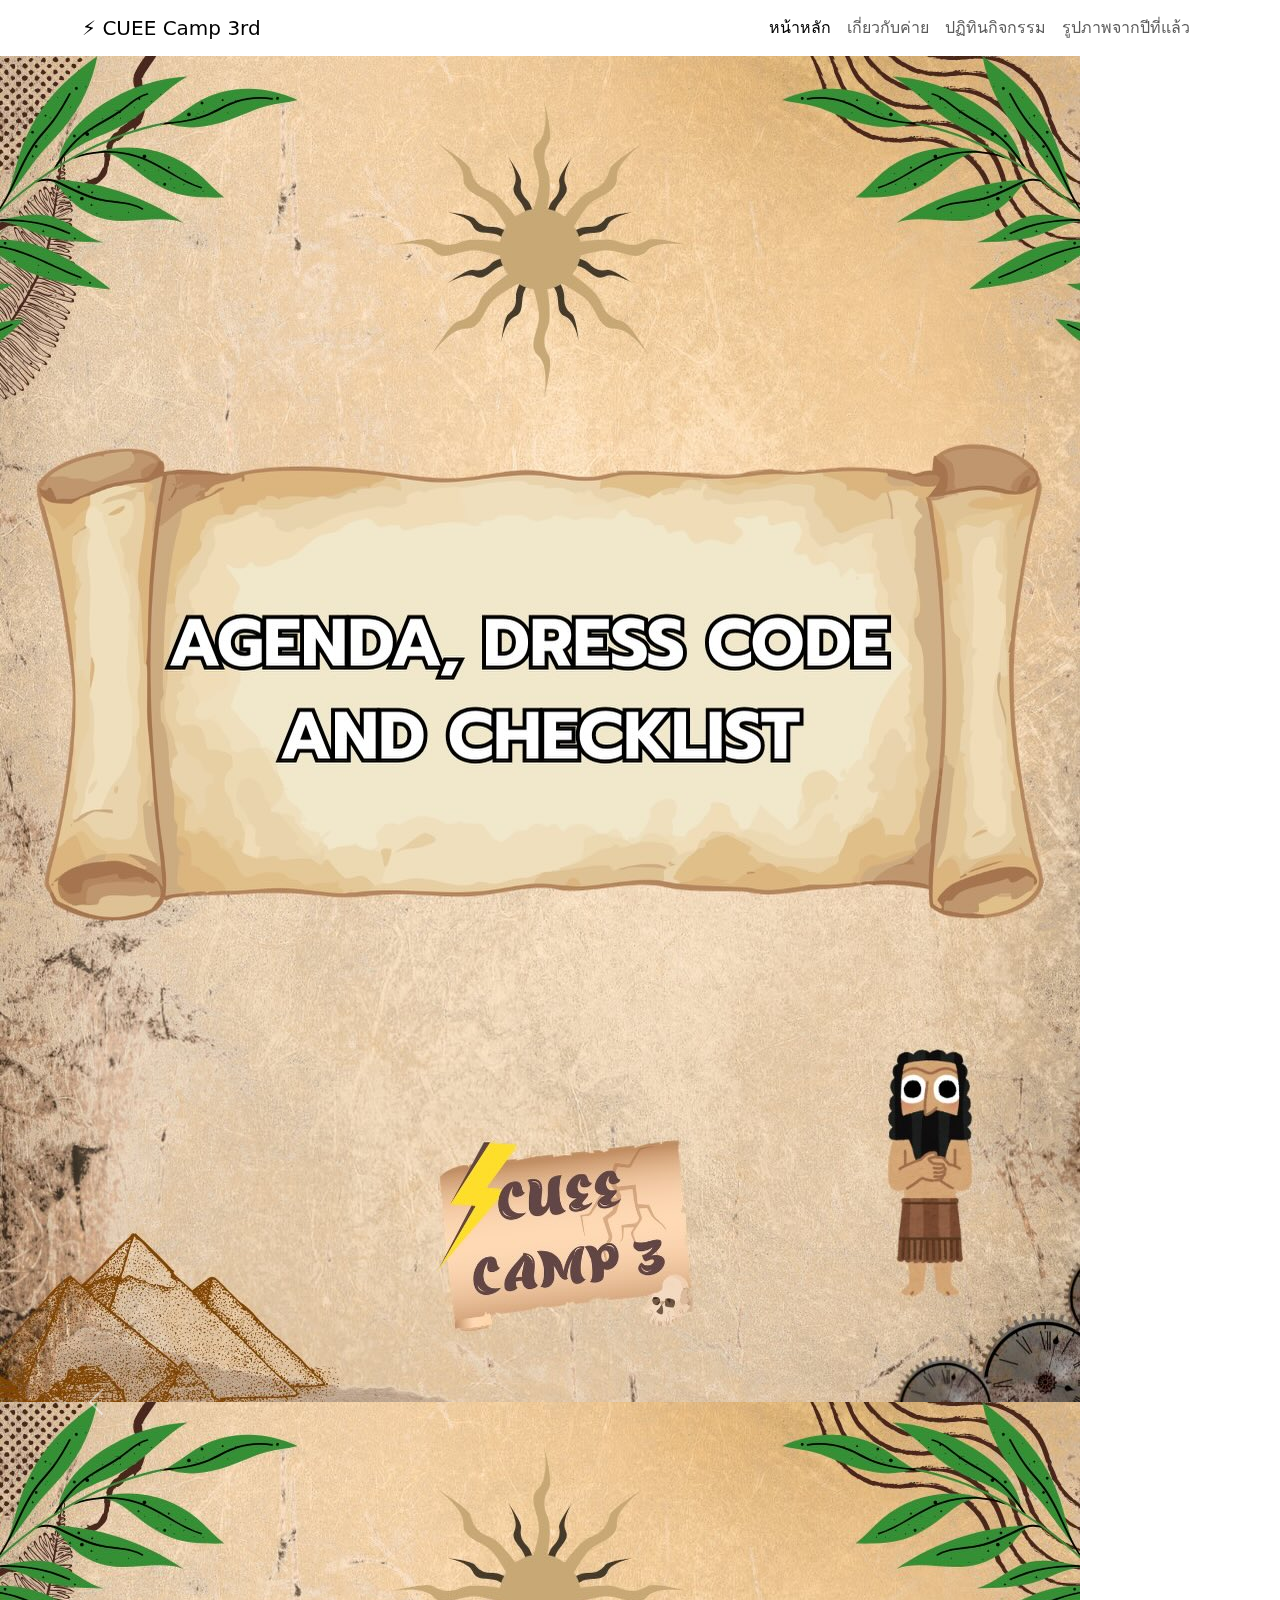
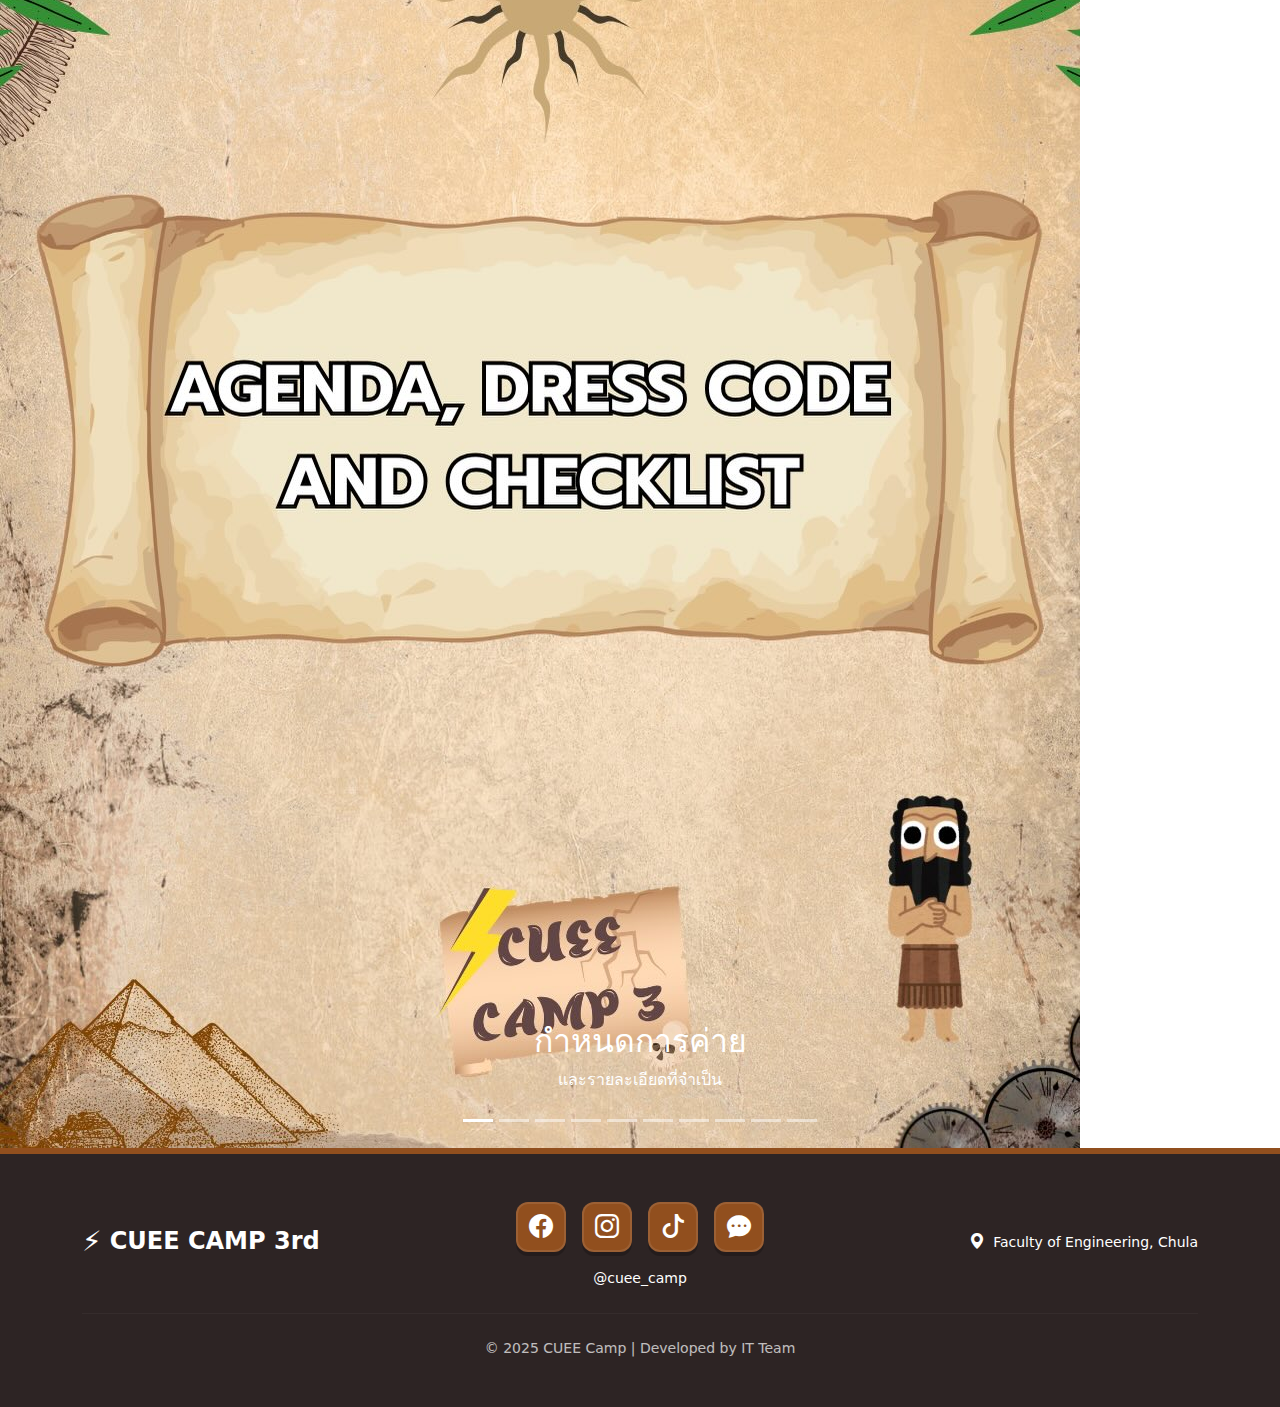
<file: index.html>
<!DOCTYPE html>
<html lang="en">

<head>
    <meta charset="UTF-8">
    <meta name="viewport" content="width=device-width, initial-scale=1.0">
    <title>CUEE Camp 3rd</title>

    <link href="https://cdn.jsdelivr.net/npm/bootstrap@5.3.0/dist/css/bootstrap.min.css" rel="stylesheet">
    <link href="https://fonts.googleapis.com/css2?family=Prompt:wght@300;500;700&display=swap" rel="stylesheet">
    <link rel="stylesheet" href="assets/css/style.css">
</head>

<body>
    <nav class="navbar navbar-expand-lg theme-navbar sticky-top">
        <div class="container">
            <a class="navbar-brand" href="index.html">⚡ CUEE Camp 3rd</a>
            <button class="navbar-toggler" type="button" data-bs-toggle="collapse" data-bs-target="#navbarNav">
                <span class="navbar-toggler-icon"></span>
            </button>
            <div class="collapse navbar-collapse justify-content-end" id="navbarNav">
                <ul class="navbar-nav">
                    <li class="nav-item"><a class="nav-link active" href="index.html">หน้าหลัก</a></li>
                    <li class="nav-item"><a class="nav-link" href="about.html">เกี่ยวกับค่าย</a></li>
                    <li class="nav-item"><a class="nav-link" href="calendar.html">ปฏิทินกิจกรรม</a></li>
                    <li class="nav-item"><a class="nav-link" href="photos.html">รูปภาพจากปีที่แล้ว</a></li>
                </ul>
            </div>
        </div>
    </nav>

    <header>
        <div id="heroCarousel" class="carousel slide carousel-fade" data-bs-ride="carousel" data-bs-interval="4000">
            <div class="carousel-indicators">
                <button type="button" data-bs-target="#heroCarousel" data-bs-slide-to="0" class="active"></button>
                <button type="button" data-bs-target="#heroCarousel" data-bs-slide-to="1"></button>
                <button type="button" data-bs-target="#heroCarousel" data-bs-slide-to="2"></button>
                <button type="button" data-bs-target="#heroCarousel" data-bs-slide-to="3"></button>
                <button type="button" data-bs-target="#heroCarousel" data-bs-slide-to="4"></button>
                <button type="button" data-bs-target="#heroCarousel" data-bs-slide-to="5"></button>
                <button type="button" data-bs-target="#heroCarousel" data-bs-slide-to="6"></button>
                <button type="button" data-bs-target="#heroCarousel" data-bs-slide-to="7"></button>
                <button type="button" data-bs-target="#heroCarousel" data-bs-slide-to="8"></button>
                <button type="button" data-bs-target="#heroCarousel" data-bs-slide-to="9"></button>
            </div>

            <div class="carousel-inner">
                <div class="carousel-item hero-carousel-item active">
                    <a href="https://www.instagram.com/p/DVdHEjjkUQW/?utm_source=ig_web_copy_link&igsh=MzRlODBiNWFlZA=="
                        target="_blank" class="slide-link-wrapper">
                        <img src="assets/img/Schedule_0.jpg" class="bg-blur-img" alt="Background Blur">
                        <div class="main-img-container">
                            <img src="assets/img/Schedule_0.jpg" class="hero-main-img" alt="Schedule_0">
                        </div>
                    </a>
                    <div class="carousel-caption theme-caption">
                        <h2>กำหนดการค่าย</h2>
                        <p>และรายละเอียดที่จำเป็น</p>
                    </div>
                </div>

                <div class="carousel-item hero-carousel-item">
                    <a href="https://www.instagram.com/p/DVdHEjjkUQW/?utm_source=ig_web_copy_link&igsh=MzRlODBiNWFlZA=="
                        target="_blank" class="slide-link-wrapper">
                        <img src="assets/img/Schedule_1.jpg" class="bg-blur-img" alt="Background Blur">
                        <div class="main-img-container">
                            <img src="assets/img/Schedule_1.jpg" class="hero-main-img" alt="Schedule_1">
                        </div>
                    </a>
                    <div class="carousel-caption theme-caption">
                        <h2>กำหนดการค่าย</h2>
                        <p>และรายละเอียดที่จำเป็น</p>
                    </div>
                </div>

                <div class="carousel-item hero-carousel-item">
                    <a href="https://www.instagram.com/p/DVdHEjjkUQW/?utm_source=ig_web_copy_link&igsh=MzRlODBiNWFlZA=="
                        target="_blank" class="slide-link-wrapper">
                        <img src="assets/img/Schedule_2.jpg" class="bg-blur-img" alt="Background Blur">
                        <div class="main-img-container">
                            <img src="assets/img/Schedule_2.jpg" class="hero-main-img" alt="Schedule_2">
                        </div>
                    </a>
                    <div class="carousel-caption theme-caption">
                        <h2>กำหนดการค่าย</h2>
                        <p>และรายละเอียดที่จำเป็น</p>
                    </div>
                </div>

                <div class="carousel-item hero-carousel-item">
                    <a href="https://www.instagram.com/p/DVdHEjjkUQW/?utm_source=ig_web_copy_link&igsh=MzRlODBiNWFlZA=="
                        target="_blank" class="slide-link-wrapper">
                        <img src="assets/img/Schedule_3.jpg" class="bg-blur-img" alt="Background Blur">
                        <div class="main-img-container">
                            <img src="assets/img/Schedule_3.jpg" class="hero-main-img" alt="Schedule_3">
                        </div>
                    </a>
                    <div class="carousel-caption theme-caption">
                        <h2>กำหนดการค่าย</h2>
                        <p>และรายละเอียดที่จำเป็น</p>
                    </div>
                </div>

                <div class="carousel-item hero-carousel-item">
                    <a href="https://www.instagram.com/p/DVdHEjjkUQW/?utm_source=ig_web_copy_link&igsh=MzRlODBiNWFlZA=="
                        target="_blank" class="slide-link-wrapper">
                        <img src="assets/img/Schedule_4.jpg" class="bg-blur-img" alt="Background Blur">
                        <div class="main-img-container">
                            <img src="assets/img/Schedule_4.jpg" class="hero-main-img" alt="Schedule_4">
                        </div>
                    </a>
                    <div class="carousel-caption theme-caption">
                        <h2>กำหนดการค่าย</h2>
                        <p>และรายละเอียดที่จำเป็น</p>
                    </div>
                </div>

                <div class="carousel-item hero-carousel-item">
                    <a href="https://www.instagram.com/p/DVdHEjjkUQW/?utm_source=ig_web_copy_link&igsh=MzRlODBiNWFlZA=="
                        target="_blank" class="slide-link-wrapper">
                        <img src="assets/img/Schedule_5.jpg" class="bg-blur-img" alt="Background Blur">
                        <div class="main-img-container">
                            <img src="assets/img/Schedule_5.jpg" class="hero-main-img" alt="Schedule_5">
                        </div>
                    </a>
                    <div class="carousel-caption theme-caption">
                        <h2>กำหนดการค่าย</h2>
                        <p>และรายละเอียดที่จำเป็น</p>
                    </div>
                </div>

                <div class="carousel-item hero-carousel-item">
                    <a href="https://www.instagram.com/p/DVdHEjjkUQW/?utm_source=ig_web_copy_link&igsh=MzRlODBiNWFlZA=="
                        target="_blank" class="slide-link-wrapper">
                        <img src="assets/img/Schedule_6.jpg" class="bg-blur-img" alt="Background Blur">
                        <div class="main-img-container">
                            <img src="assets/img/Schedule_6.jpg" class="hero-main-img" alt="Schedule_6">
                        </div>
                    </a>
                    <div class="carousel-caption theme-caption">
                        <h2>กำหนดการค่าย</h2>
                        <p>และรายละเอียดที่จำเป็น</p>
                    </div>
                </div>

                <div class="carousel-item hero-carousel-item">
                    <a href="https://www.instagram.com/p/DVdHEjjkUQW/?utm_source=ig_web_copy_link&igsh=MzRlODBiNWFlZA=="
                        target="_blank" class="slide-link-wrapper">
                        <img src="assets/img/Schedule_7.jpg" class="bg-blur-img" alt="Background Blur">
                        <div class="main-img-container">
                            <img src="assets/img/Schedule_7.jpg" class="hero-main-img" alt="Schedule_7">
                        </div>
                    </a>
                    <div class="carousel-caption theme-caption">
                        <h2>กำหนดการค่าย</h2>
                        <p>และรายละเอียดที่จำเป็น</p>
                    </div>
                </div>

                <div class="carousel-item hero-carousel-item">
                    <a href="https://www.instagram.com/p/DVdHEjjkUQW/?utm_source=ig_web_copy_link&igsh=MzRlODBiNWFlZA=="
                        target="_blank" class="slide-link-wrapper">
                        <img src="assets/img/Schedule_8.jpg" class="bg-blur-img" alt="Background Blur">
                        <div class="main-img-container">
                            <img src="assets/img/Schedule_8.jpg" class="hero-main-img" alt="Schedule_8">
                        </div>
                    </a>
                    <div class="carousel-caption theme-caption">
                        <h2>กำหนดการค่าย</h2>
                        <p>และรายละเอียดที่จำเป็น</p>
                    </div>
                </div>

                <div class="carousel-item hero-carousel-item">
                    <a href="https://www.instagram.com/p/DVdHEjjkUQW/?utm_source=ig_web_copy_link&igsh=MzRlODBiNWFlZA=="
                        target="_blank" class="slide-link-wrapper">
                        <img src="assets/img/Schedule_9.jpg" class="bg-blur-img" alt="Background Blur">
                        <div class="main-img-container">
                            <img src="assets/img/Schedule_9.jpg" class="hero-main-img" alt="Schedule_9">
                        </div>
                    </a>
                    <div class="carousel-caption theme-caption">
                        <h2>กำหนดการค่าย</h2>
                        <p>และรายละเอียดที่จำเป็น</p>
                    </div>
                </div>

            </div>

            <button class="carousel-control-prev" type="button" data-bs-target="#heroCarousel" data-bs-slide="prev">
                <span class="carousel-control-prev-icon" aria-hidden="true"></span>
                <span class="visually-hidden">Previous</span>
            </button>
            <button class="carousel-control-next" type="button" data-bs-target="#heroCarousel" data-bs-slide="next">
                <span class="carousel-control-next-icon" aria-hidden="true"></span>
                <span class="visually-hidden">Next</span>
            </button>
        </div>
    </header>

    <footer class="theme-footer py-5 mt-auto">
        <div class="container">
            <div class="row g-4 align-items-center">
                <div class="col-lg-4 text-center text-lg-start">
                    <div class="d-flex align-items-center justify-content-center justify-content-lg-start mb-2">
                        <span class="fs-3 me-2">⚡</span>
                        <h4 class="mb-0 fw-bold text-white">CUEE CAMP 3rd</h4>
                    </div>
                </div>
                <div class="col-lg-4">
                    <div class="d-flex justify-content-center gap-3">
                        <a href="https://www.facebook.com/cuee.camp" target="_blank" class="maya-social-btn"><i
                                class="bi bi-facebook"></i></a>
                        <a href="https://www.instagram.com/cuee_camp/" target="_blank" class="maya-social-btn"><i
                                class="bi bi-instagram"></i></a>
                        <a href="https://www.tiktok.com/@cuee.camp" target="_blank" class="maya-social-btn"><i
                                class="bi bi-tiktok"></i></a>
                        <a href="https://line.me/ti/g2/4aCM5Ptx7ls_haYC2glWKxF3ZjuGBRuXHDrrrg" target="_blank"
                            class="maya-social-btn"><i class="bi bi-chat-dots-fill"></i></a>
                    </div>
                    <p class="text-center mt-3 mb-0 small text-white">@cuee_camp</p>
                </div>
                <div class="col-lg-4 text-center text-lg-end">
                    <div class="mb-2"><i class="bi bi-geo-alt-fill me-2"></i><span class="small">Faculty of Engineering,
                            Chula</span></div>
                </div>
            </div>
            <hr class="my-4" style="border-color: rgba(255,255,255,0.15);">
            <div class="text-center">
                <p class="mb-0 small" style="opacity: 0.7;">&copy; 2025 CUEE Camp | Developed by IT Team</p>
            </div>
        </div>
    </footer>

    <style>
        .theme-footer {
            background-color: var(--maya-brown-dark, #2d2424) !important;
            border-top: 6px solid var(--maya-brown-red, #914F1E);
            color: #fff;
        }

        .maya-social-btn {
            width: 50px;
            height: 50px;
            background-color: var(--maya-brown-red, #914F1E);
            color: white !important;
            display: flex;
            align-items: center;
            justify-content: center;
            border-radius: 12px;
            font-size: 1.5rem;
            text-decoration: none;
            transition: all 0.3s ease;
            border: 2px solid rgba(255, 255, 255, 0.1);
            box-shadow: 0 4px 0 rgba(0, 0, 0, 0.2);
        }

        .maya-social-btn:hover {
            transform: translateY(-5px);
            background-color: var(--maya-sage, #B5C18E);
            color: var(--maya-brown-dark, #2d2424) !important;
            box-shadow: 0 8px 15px rgba(0, 0, 0, 0.3);
        }
    </style>

    <script src="https://cdn.jsdelivr.net/npm/bootstrap@5.3.0/dist/js/bootstrap.bundle.min.js"></script>
    <link rel="stylesheet" href="https://cdn.jsdelivr.net/npm/bootstrap-icons@1.11.1/font/bootstrap-icons.css">
    <script src="assets/js/main.js"></script>
</body>

</html>
</file>
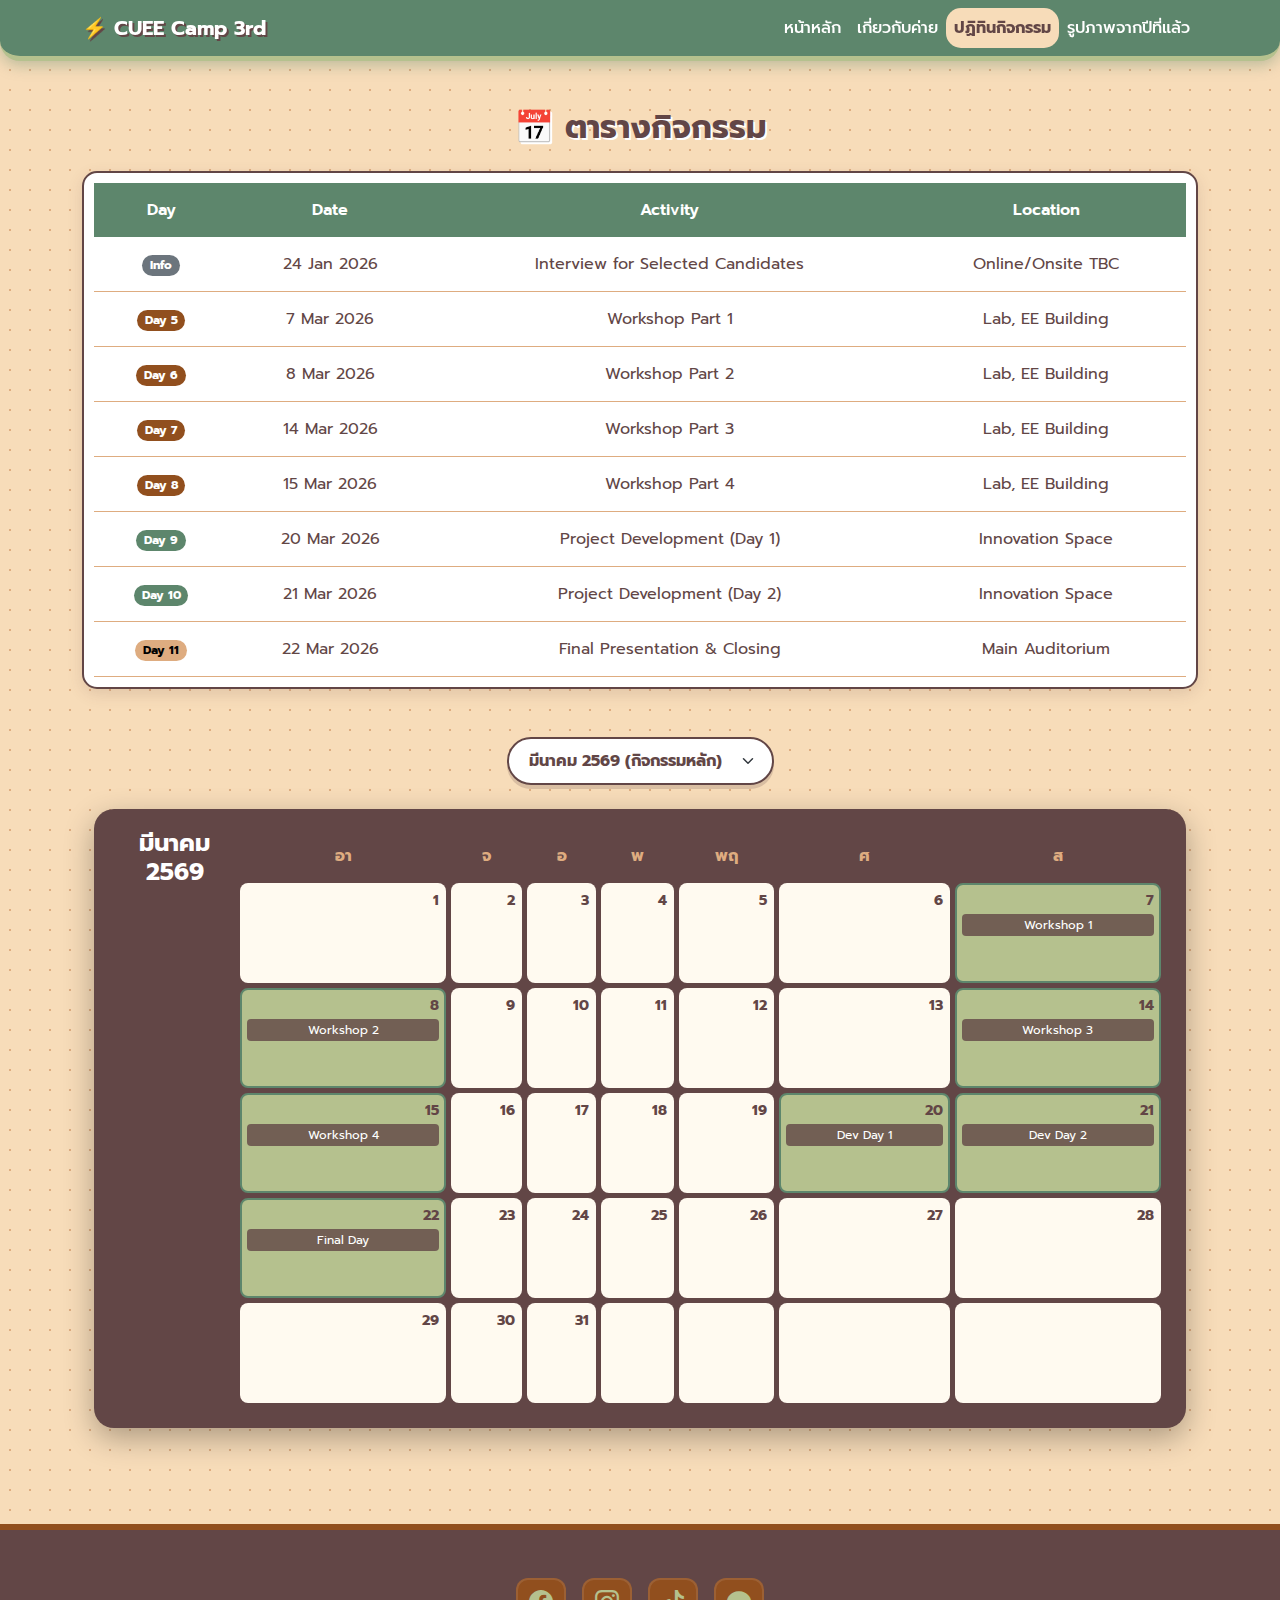
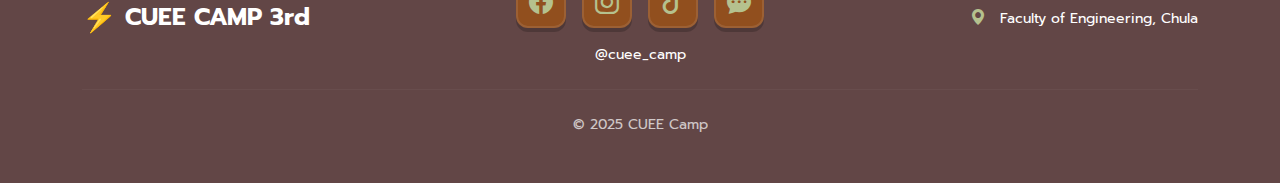
<file: calendar.html>
<!DOCTYPE html>
<html lang="th">

<head>
    <meta charset="UTF-8">
    <meta name="viewport" content="width=device-width, initial-scale=1.0">
    <title>Camp Calendar | CUEE Camp 3</title>

    <link href="https://cdn.jsdelivr.net/npm/bootstrap@5.3.0/dist/css/bootstrap.min.css" rel="stylesheet">
    <link href="https://fonts.googleapis.com/css2?family=Prompt:wght@300;500;700&display=swap" rel="stylesheet">
    <link rel="stylesheet" href="https://cdn.jsdelivr.net/npm/bootstrap-icons@1.11.1/font/bootstrap-icons.css">

    <style>
        /* =========================================
           1. Theme Variables & Global Styles
           ========================================= */
        :root {
            --maya-green: #5d866c;
            /* เขียวใบไม้เข้ม */
            --maya-brown-dark: #624646;
            /* น้ำตาลเข้ม */
            --maya-brown-red: #914F1E;
            /* น้ำตาลแดง */
            --maya-sand: #DEAC80;
            /* สีทรายเข้ม */
            --maya-cream: #F7DCB9;
            /* สีครีมสว่าง */
            --maya-sage: #B5C18E;
            /* เขียวอ่อน */
        }

        body {
            background-color: var(--maya-cream);
            color: var(--maya-brown-dark);
            font-family: 'Prompt', sans-serif;
            background-image: radial-gradient(var(--maya-sand) 1px, transparent 1px);
            background-size: 20px 20px;
        }

        /* =========================================
           2. Navbar (Maya Jungle Style)
           ========================================= */
        .theme-navbar {
            background-color: var(--maya-green) !important;
            border-bottom: 5px solid var(--maya-sage);
            box-shadow: 0 4px 15px rgba(93, 134, 108, 0.4);
            border-radius: 0 0 20px 20px;
        }

        .navbar-brand {
            color: #fff !important;
            font-weight: 700;
            text-shadow: 2px 2px 0px var(--maya-brown-dark);
        }

        .nav-link {
            color: #fff !important;
            font-weight: 500;
            transition: all 0.3s;
        }

        .nav-link:hover,
        .nav-link.active {
            color: var(--maya-brown-dark) !important;
            background-color: var(--maya-cream);
            border-radius: 15px;
            font-weight: 700;
        }

        .navbar-toggler {
            border-color: #fff;
        }

        .navbar-toggler-icon {
            background-image: url("data:image/svg+xml,%3csvg xmlns='http://www.w3.org/2000/svg' viewBox='0 0 30 30'%3e%3cpath stroke='rgba(255, 255, 255, 1)' stroke-linecap='round' stroke-miterlimit='10' stroke-width='2' d='M4 7h22M4 15h22M4 23h22'/%3e%3c/svg%3e");
        }

        /* =========================================
           3. Table Schedule (Expedition Log)
           ========================================= */
        .table-responsive {
            background-color: #fff;
            border-radius: 15px;
            padding: 10px;
            box-shadow: 0 5px 15px rgba(98, 70, 70, 0.15);
            border: 2px solid var(--maya-brown-dark);
        }

        #campScheduleTable {
            margin-bottom: 0;
        }

        #campScheduleTable thead th {
            background-color: var(--maya-green);
            color: #fff;
            border: none;
            padding: 15px;
            font-weight: 600;
            white-space: nowrap;
            /* หัวตารางไม่ตัดบรรทัด */
        }

        #campScheduleTable tbody tr {
            border-bottom: 1px dashed var(--maya-sand);
            transition: all 0.2s;
        }

        #campScheduleTable tbody tr:hover {
            background-color: var(--maya-cream) !important;
            transform: scale(1.01);
            cursor: pointer;
        }

        /* Highlight Row (Active) */
        #campScheduleTable tbody tr.is-active {
            background-color: var(--maya-sage) !important;
            color: var(--maya-brown-dark);
            font-weight: bold;
            box-shadow: inset 5px 0 0 var(--maya-brown-red);
        }

        #campScheduleTable td {
            color: var(--maya-brown-dark);
            vertical-align: middle;
            padding: 15px;
        }

        /* =========================================
           4. Calendar Grid (Stone Tablet Style)
           ========================================= */
        #calendarContainer {
            background-color: var(--maya-brown-dark);
            padding: 20px;
            border-radius: 20px;
            box-shadow: 0 10px 30px rgba(0, 0, 0, 0.3);
            overflow: hidden;
        }

        .calendar-table {
            width: 100%;
            background-color: transparent;
            color: var(--maya-cream);
            border-collapse: separate;
            border-spacing: 5px;
        }

        .calendar-table th {
            text-align: center;
            color: var(--maya-sand);
            font-weight: bold;
            padding: 10px;
        }

        .calendar-table td {
            background-color: #fffaf0;
            border-radius: 8px;
            vertical-align: top;
            height: 100px;
            color: var(--maya-brown-dark);
            border: 2px solid transparent;
            position: relative;
            padding: 5px;
            font-size: 0.9rem;
        }

        .calendar-table td:hover {
            border-color: var(--maya-green);
            background-color: #fff;
        }

        .calendar-table td.event-day {
            background-color: var(--maya-sage);
            border: 2px solid var(--maya-green);
            color: #fff;
        }

        .day-number {
            display: block;
            font-weight: bold;
            text-align: right;
            margin-bottom: 2px;
            color: var(--maya-brown-dark);
        }

        .event-label {
            background-color: rgba(98, 70, 70, 0.8);
            border-radius: 4px;
            padding: 2px 4px;
            font-size: 0.75rem;
            text-align: center;
            color: #fff;
            display: block;
            width: 100%;
            overflow: hidden;
            text-overflow: ellipsis;
            white-space: nowrap;
        }

        .calendar-table td.event-day:hover .event-label {
            background-color: var(--maya-brown-red);
        }

        /* =========================================
           5. Components (Select, Card, Footer)
           ========================================= */
        #monthSelector {
            border: 2px solid var(--maya-brown-dark);
            border-radius: 25px;
            /* แก้ไข Padding: บน 10px, ขวา 50px (เว้นที่ให้ลูกศร), ล่าง 10px, ซ้าย 20px */
            padding: 10px 50px 10px 20px;
            color: var(--maya-brown-dark);
            background-color: #fff;
            font-weight: bold;
            box-shadow: 0 4px 0 rgba(98, 70, 70, 0.2);
            cursor: pointer;

            /* มั่นใจว่า background image (ลูกศร) แสดงผล */
            background-image: url("data:image/svg+xml,%3csvg xmlns='http://www.w3.org/2000/svg' viewBox='0 0 16 16'%3e%3cpath fill='none' stroke='%23343a40' stroke-linecap='round' stroke-linejoin='round' stroke-width='2' d='M2 5l6 6 6-6'/%3e%3c/svg%3e");
            background-repeat: no-repeat;
            background-position: right 1rem center;
            background-size: 16px 12px;
            appearance: none;
            /* ลบ default style ของ browser */
            -webkit-appearance: none;
        }

        #dayDetailCard {
            border: none;
            border-left: 8px solid var(--maya-brown-red);
            background-color: #fff;
            border-radius: 10px;
            margin-top: 20px;
            transition: all 0.4s ease-in-out;
            opacity: 0;
            transform: translateY(10px);
            display: none;
        }

        #dayDetailCard.is-visible {
            opacity: 1;
            transform: translateY(0);
            display: block;
        }

        /* Footer Styles */
        .theme-footer {
            background-color: var(--maya-brown-dark) !important;
            border-top: 6px solid var(--maya-brown-red);
            color: #fff;
        }

        .maya-social-btn {
            width: 50px;
            height: 50px;
            background-color: var(--maya-brown-red);
            color: white !important;
            display: flex;
            align-items: center;
            justify-content: center;
            border-radius: 12px;
            font-size: 1.5rem;
            text-decoration: none;
            transition: all 0.3s;
            border: 2px solid rgba(255, 255, 255, 0.1);
            box-shadow: 0 4px 0 rgba(0, 0, 0, 0.2);
        }

        .maya-social-btn:hover {
            transform: translateY(-5px);
            background-color: var(--maya-sage);
            color: var(--maya-brown-dark) !important;
            box-shadow: 0 8px 15px rgba(0, 0, 0, 0.3);
            border-color: var(--maya-cream);
        }

        .theme-footer i {
            color: var(--maya-sage);
        }

        /* =========================================
           6. Mobile Optimization (Updated: Brighter Look)
           ========================================= */
        @media (max-width: 768px) {
            #calendarContainer {
                padding: 15px 10px;
                background-color: var(--maya-brown-dark);
            }

            .calendar-table {
                border-spacing: 4px;
            }

            .calendar-table th {
                padding: 5px 0;
                font-size: 0.75rem;
                opacity: 0.8;
            }

            .calendar-table td {
                height: 60px; /* เพิ่มความสูงนิดนึงให้ไม่ดูอึดอัด */
                padding: 2px;
                font-size: 0.85rem;
                vertical-align: top;
                background-color: rgba(255,255,255,0.9); /* พื้นหลังขาวเกือบชัด */
            }

            /* จัดตำแหน่งตัวเลขใหม่ */
            .day-number {
                font-size: 0.8rem;
                margin-bottom: 0;
                text-align: center;
                line-height: 24px;
                margin-top: 2px;
            }

            .event-label {
                display: none !important; /* ซ่อนชื่อกิจกรรมบนมือถือ */
            }

            /* --- ดีไซน์ใหม่สำหรับวันที่มีกิจกรรม (Mobile) --- */
            
            /* 1. กรอบสีเขียวอ่อนๆ ให้รู้ว่ามีกิจกรรม */
            .calendar-table td.event-day {
                background-color: #ffffff !important; /* พื้นหลังขาวสว่าง */
                border: 2px solid var(--maya-sage); /* ขอบสีเขียวอ่อน */
                box-shadow: 0 2px 4px rgba(0,0,0,0.1);
            }

            /* 2. เปลี่ยนตัวเลขเป็นวงกลมสีเขียวเข้ม เด่นๆ */
            .calendar-table td.event-day .day-number {
                background-color: var(--maya-green);
                color: #fff;
                border-radius: 50%;
                width: 24px;
                height: 24px;
                margin: 0 auto; /* จัดกึ่งกลาง */
                display: block;
                box-shadow: 0 2px 2px rgba(0,0,0,0.2);
            }

            /* 3. เพิ่มขีดสีน้ำตาลด้านล่าง (แทนจุดเดิม) */
            .calendar-table td.event-day::after {
                content: '';
                display: block;
                width: 15px;
                height: 4px;
                background-color: var(--maya-brown-red);
                border-radius: 2px;
                margin: 6px auto 0 auto;
            }
        }
    </style>
</head>

<body class="d-flex flex-column min-vh-100">

    <nav class="navbar navbar-expand-lg theme-navbar sticky-top">
        <div class="container">
            <a class="navbar-brand" href="index.html">⚡ CUEE Camp 3rd</a>
            <button class="navbar-toggler" type="button" data-bs-toggle="collapse" data-bs-target="#navbarNav">
                <span class="navbar-toggler-icon"></span>
            </button>

            <div class="collapse navbar-collapse justify-content-end" id="navbarNav">
                <ul class="navbar-nav">
                    <li class="nav-item"><a class="nav-link" href="index.html">หน้าหลัก</a></li>
                    <li class="nav-item"><a class="nav-link" href="about.html">เกี่ยวกับค่าย</a></li>
                    <li class="nav-item"><a class="nav-link active" href="calendar.html">ปฏิทินกิจกรรม</a></li>
                    <li class="nav-item"><a class="nav-link" href="photos.html">รูปภาพจากปีที่แล้ว</a></li>
                </ul>
            </div>
        </div>
    </nav>

    <section class="py-5">
        <div class="container">
            <h2 class="text-center mb-4 fw-bold" style="color: var(--maya-brown-dark); text-shadow: 2px 2px 0 #fff;">
                📅 ตารางกิจกรรม
            </h2>

            <div class="table-responsive">
                <table class="table align-middle text-center text-nowrap table-hover" id="campScheduleTable">
                    <thead>
                        <tr>
                            <th>Day</th>
                            <th>Date</th>
                            <th>Activity</th>
                            <th>Location</th>
                        </tr>
                    </thead>
                    <tbody id="scheduleBody">
                        <tr data-day="interview" data-date="2026-01-24">
                            <td><span class="badge bg-secondary rounded-pill">Info</span></td>
                            <td>24 Jan 2026</td>
                            <td>Interview for Selected Candidates</td>
                            <td>Online/Onsite TBC</td>
                        </tr>
                        <tr data-day="5" data-date="2026-03-07">
                            <td><span class="badge rounded-pill" style="background-color: var(--maya-brown-red);">Day
                                    5</span></td>
                            <td>7 Mar 2026</td>
                            <td>Workshop Part 1</td>
                            <td>Lab, EE Building</td>
                        </tr>
                        <tr data-day="6" data-date="2026-03-08">
                            <td><span class="badge rounded-pill" style="background-color: var(--maya-brown-red);">Day
                                    6</span></td>
                            <td>8 Mar 2026</td>
                            <td>Workshop Part 2</td>
                            <td>Lab, EE Building</td>
                        </tr>
                        <tr data-day="7" data-date="2026-03-14">
                            <td><span class="badge rounded-pill" style="background-color: var(--maya-brown-red);">Day
                                    7</span></td>
                            <td>14 Mar 2026</td>
                            <td>Workshop Part 3</td>
                            <td>Lab, EE Building</td>
                        </tr>
                        <tr data-day="8" data-date="2026-03-15">
                            <td><span class="badge rounded-pill" style="background-color: var(--maya-brown-red);">Day
                                    8</span></td>
                            <td>15 Mar 2026</td>
                            <td>Workshop Part 4</td>
                            <td>Lab, EE Building</td>
                        </tr>
                        <tr data-day="9" data-date="2026-03-20">
                            <td><span class="badge rounded-pill" style="background-color: var(--maya-green);">Day
                                    9</span></td>
                            <td>20 Mar 2026</td>
                            <td>Project Development (Day 1)</td>
                            <td>Innovation Space</td>
                        </tr>
                        <tr data-day="10" data-date="2026-03-21">
                            <td><span class="badge rounded-pill" style="background-color: var(--maya-green);">Day
                                    10</span></td>
                            <td>21 Mar 2026</td>
                            <td>Project Development (Day 2)</td>
                            <td>Innovation Space</td>
                        </tr>
                        <tr data-day="11" data-date="2026-03-22">
                            <td><span class="badge rounded-pill"
                                    style="background-color: var(--maya-sand); color: #000;">Day 11</span></td>
                            <td>22 Mar 2026</td>
                            <td>Final Presentation & Closing</td>
                            <td>Main Auditorium</td>
                        </tr>
                    </tbody>
                </table>

                <div id="dayDetailCard" class="card shadow-lg mb-4">
                    <div class="card-body">
                    </div>
                </div>
            </div>

            <div class="container my-5">
                <div class="d-flex justify-content-center mb-4">
                    <select class="form-select w-auto" id="monthSelector">
                        <option value="dec2025">ธันวาคม 2568</option>
                        <option value="jan2026">มกราคม 2569</option>
                        <option value="feb2026">กุมภาพันธ์ 2569</option>
                        <option value="mar2026" selected>มีนาคม 2569 (กิจกรรมหลัก)</option>
                    </select>
                </div>

                <div id="calendarContainer" class="d-flex justify-content-center">
                </div>
            </div>

        </div>
    </section>

    <footer class="theme-footer py-5 mt-auto">
        <div class="container">
            <div class="row g-4 align-items-center">
                <div class="col-lg-4 text-center text-lg-start">
                    <div class="d-flex align-items-center justify-content-center justify-content-lg-start mb-2">
                        <span class="fs-3 me-2">⚡</span>
                        <h4 class="mb-0 fw-bold text-white">CUEE CAMP 3rd</h4>
                    </div>
                </div>

                <div class="col-lg-4">
                    <div class="d-flex justify-content-center gap-3">
                        <a href="https://www.facebook.com/cuee.camp" target="_blank" class="maya-social-btn"
                            title="Facebook Page">
                            <i class="bi bi-facebook"></i>
                        </a>
                        <a href="https://www.instagram.com/cuee_camp/" target="_blank" class="maya-social-btn"
                            title="Instagram">
                            <i class="bi bi-instagram"></i>
                        </a>
                        <a href="https://www.tiktok.com/@cuee.camp" target="_blank" class="maya-social-btn"
                            title="TikTok">
                            <i class="bi bi-tiktok"></i>
                        </a>
                        <a href="https://line.me/ti/g2/4aCM5Ptx7ls_haYC2glWKxF3ZjuGBRuXHDrrrg?utm_source=invitation&utm_medium=link_copy&utm_campaign=default"
                            target="_blank" class="maya-social-btn" title="Line Openchat">
                            <i class="bi bi-chat-dots-fill"></i>
                        </a>
                    </div>
                    <p class="text-center mt-3 mb-0 small text-white">@cuee_camp</p>
                </div>

                <div class="col-lg-4 text-center text-lg-end">
                    <div class="mb-2">
                        <i class="bi bi-geo-alt-fill me-2"></i>
                        <span class="small">Faculty of Engineering, Chula</span>
                    </div>
                </div>
            </div>

            <hr class="my-4" style="border-color: rgba(255,255,255,0.15);">

            <div class="text-center">
                <p class="mb-0 small" style="opacity: 0.7;">&copy; 2025 CUEE Camp </p>
            </div>
        </div>
    </footer>

    <script src="https://cdn.jsdelivr.net/npm/bootstrap@5.3.0/dist/js/bootstrap.bundle.min.js"></script>
    <script src="assets/js/script.js"></script>
</body>

</html>
</file>
<file: assets/css/style.css>
<<<<<<< HEAD
/* Hero Section background */
.hero {
    background: linear-gradient(135deg, #a89403, #7e0000);
    height: 90vh;
=======
/* =========================================
   1. Theme Variables (Palette จากบรีฟ)
   ========================================= */
:root {
    --maya-green: #5d866c;
    /* เขียวใบไม้เข้ม */
    --maya-brown-dark: #624646;
    /* น้ำตาลเข้ม */
    --maya-brown-red: #914F1E;
    /* น้ำตาลแดง */
    --maya-sand: #DEAC80;
    /* สีทรายเข้ม */
    --maya-cream: #F7DCB9;
    /* สีครีมสว่าง */
    --maya-sage: #B5C18E;
    /* เขียวอ่อน */
}

body {
    background-color: #fffaf0;
    /* พื้นหลังขาวนวล (Floral White) ให้ดูสะอาด */
    color: var(--maya-brown-dark);
    font-family: 'Prompt', sans-serif;
}

/* =========================================
   2. Navbar (Modern Sand Style)
   ========================================= */
.theme-navbar {
    /* ✅ เปลี่ยนเป็นพื้นหลังสีครีมสว่าง */
    background-color: var(--maya-cream);

    /* ขอบล่างสีเขียวเข้ม เน้นเส้นสาย */
    border-bottom: 4px solid var(--maya-green);

    /* เงาบางๆ ให้ดูลอยนิดๆ */
    box-shadow: 0 4px 10px rgba(98, 70, 70, 0.1);
}

.navbar-brand {
    color: var(--maya-brown-dark) !important;
    /* โลโก้สีน้ำตาลเข้ม */
    font-weight: 800;
    font-size: 1.6rem;
    letter-spacing: 1px;
}

.nav-link {
    color: var(--maya-brown-dark) !important;
    font-weight: 600;
    margin: 0 5px;
    padding: 8px 18px;
    border-radius: 50px;
    /* ปุ่มมนรี (Pill shape) */
    transition: all 0.3s ease;
}

/* Hover: พื้นหลังสีเขียว ตัวหนังสือขาว */
.nav-link:hover,
.nav-link.active {
    background-color: var(--maya-green);
    color: #fff !important;
    transform: translateY(-2px);
    box-shadow: 0 4px 8px rgba(93, 134, 108, 0.3);
}

/* Toggler (Mobile) */
.navbar-toggler {
    border-color: var(--maya-brown-dark);
}

.navbar-toggler-icon {
    /* SVG สีน้ำตาลเข้ม */
    background-image: url("data:image/svg+xml,%3csvg xmlns='http://www.w3.org/2000/svg' viewBox='0 0 30 30'%3e%3cpath stroke='rgba(98, 70, 70, 1)' stroke-linecap='round' stroke-miterlimit='10' stroke-width='3' d='M4 7h22M4 15h22M4 23h22'/%3e%3c/svg%3e");
}

/* =========================================
   3. Hero Carousel (Clean & Pop)
   ========================================= */
.hero-carousel-item {
    height: 85vh;
    min-height: 600px;
    position: relative;
    overflow: hidden;
    background-color: var(--maya-brown-dark);
}

/* Background Blur */
.bg-blur-img {
    position: absolute;
    top: 0;
    left: 0;
    width: 100%;
    height: 100%;
    object-fit: cover;
    filter: blur(20px) brightness(0.9);
    /* สว่างขึ้นกว่าแบบแรก */
    z-index: 0;
    transform: scale(1.1);
}

/* Main Image */
.main-img-container {
    position: relative;
    z-index: 1;
    height: 100%;
    padding-bottom: 100px;
>>>>>>> a542b4a (update: add photos page and latest changes)
    display: flex;
    justify-content: center;
    align-items: center;
}
<<<<<<< HEAD
.hero h1 {
    font-size: 3rem;
    /* เปลี่ยนขนาดหัวข้อ */
    font-weight: bold;
=======

.hero-main-img {
    max-height: 88%;
    max-width: 100%;
    width: auto;
    object-fit: contain;

    /* กรอบขาวบางๆ + เงาฟุ้ง (Soft Modern Look) */
    border: 6px solid #fff;
    border-radius: 20px;
    box-shadow: 0 15px 35px rgba(0, 0, 0, 0.2);
    /* ไม่เอียงภาพแล้ว เพื่อความเนี้ยบ */
>>>>>>> a542b4a (update: add photos page and latest changes)
}

/* =========================================
   4. Caption (The Jungle Sticker Box)
   ========================================= */
.theme-caption {
    position: absolute;
    /* ✅ เปลี่ยนตำแหน่ง: ลอยอยู่เหนือขอบล่างนิดหน่อย (Floating) */
    bottom: 30px;
    left: 50%;
    transform: translateX(-50%);
    /* จัดกึ่งกลางจอ */
    z-index: 10;

    width: 90%;
    /* ไม่เต็มจอ มีขอบเหลือข้างๆ */
    max-width: 800px;
    padding: 1.5rem 2rem;

    /* พื้นหลังสีเขียวเข้ม (Maya Green) แบบ Solid */
    background-color: var(--maya-green);

    /* ขอบมนมากๆ */
    border-radius: 20px;

    /* เส้นขอบสีครีม ซ้อน 2 ชั้น */
    border: 3px solid var(--maya-cream);
    box-shadow: 0 10px 20px rgba(0, 0, 0, 0.2);
    /* เงาลอย */

    text-align: center;
    color: #fff;
}
<<<<<<< HEAD
/* ปุ่มสไตล์เฉพาะของค่าย */
.btn-primary {
    background-color: #ff9800;
=======

.theme-caption h2 {
    font-family: 'Prompt', sans-serif;
    font-weight: 700;
    font-size: 1.8rem;
    margin-bottom: 0.5rem;
    color: #fff;
    text-shadow: none;
    /* เอาเงาออกเพื่อให้ดูคลีน */
}

.theme-caption p {
    font-size: 1rem;
    font-weight: 400;
    color: var(--maya-cream);
    /* สีครีมอ่อนๆ อ่านสบาย */
    margin-bottom: 0;
}

/* =========================================
   5. Controls & Indicators
   ========================================= */
.carousel-control-prev,
.carousel-control-next {
    width: 8%;
    opacity: 0.8;
}

.carousel-control-prev-icon,
.carousel-control-next-icon {
    /* ใส่พื้นหลังวงกลมสีขาวให้ลูกศร */
    background-color: rgba(255, 255, 255, 0.3);
    border-radius: 50%;
    padding: 20px;
    background-size: 50%;
}

/* จุด Indicators (เปลี่ยนเป็นสี่เหลี่ยมข้าวหลามตัด) */
.carousel-indicators [data-bs-target] {
    background-color: #fff;
    width: 12px;
    height: 12px;
    margin: 0 6px;
    opacity: 0.5;
>>>>>>> a542b4a (update: add photos page and latest changes)
    border: none;
    transform: rotate(45deg);
    /* หมุนเป็นข้าวหลามตัด */
    border-radius: 2px;
}

<<<<<<< HEAD
.btn-primary:hover {
    background-color: #ff6d33;
    transform: scale(1.05);
}

/* Navbar shadow */
.navbar {
    box-shadow: 0 2px 6px rgba(0, 0, 0, 0.2);
    background: linear-gradient(90deg, #2f03a8 0%, #b64b4b 100%) !important;
    /* เปลี่ยนสี navbar เป็นทองเข้ม-ส้ม */
    min-height: 80px;
        /* หรือปรับเป็นค่าที่ต้องการ */
}
.navbar .container {
    min-height: 80px;
    align-items: center;
    display: flex;
}

/* Text animation ตอนโหลด */
.hero h1 {
    animation: fadeInUp 1s ease-out;
    .hero h1 {
  font-size: 3rem; /* เปลี่ยนขนาดหัวข้อ */
  font-weight: bold;
}

/* ขนาดตัวอักษรย่อ / paragraph */
.hero p {
  font-size: 1.2rem;
  max-width: 700px;
  margin: auto;
}
}

.text-primary {
    color: #000 !important;
}

.img-fluid rounded shadow {
    margin : auto ;
}

@keyframes fadeInUp {
    from {
        opacity: 0;
        transform: translateY(20px);
    }

    to {
        opacity: 1;
        transform: translateY(0);
    }
=======
.carousel-indicators .active {
    opacity: 1;
    background-color: var(--maya-sand);
    /* สีทราย */
    transform: rotate(45deg) scale(1.4);
>>>>>>> a542b4a (update: add photos page and latest changes)
}
</file>
